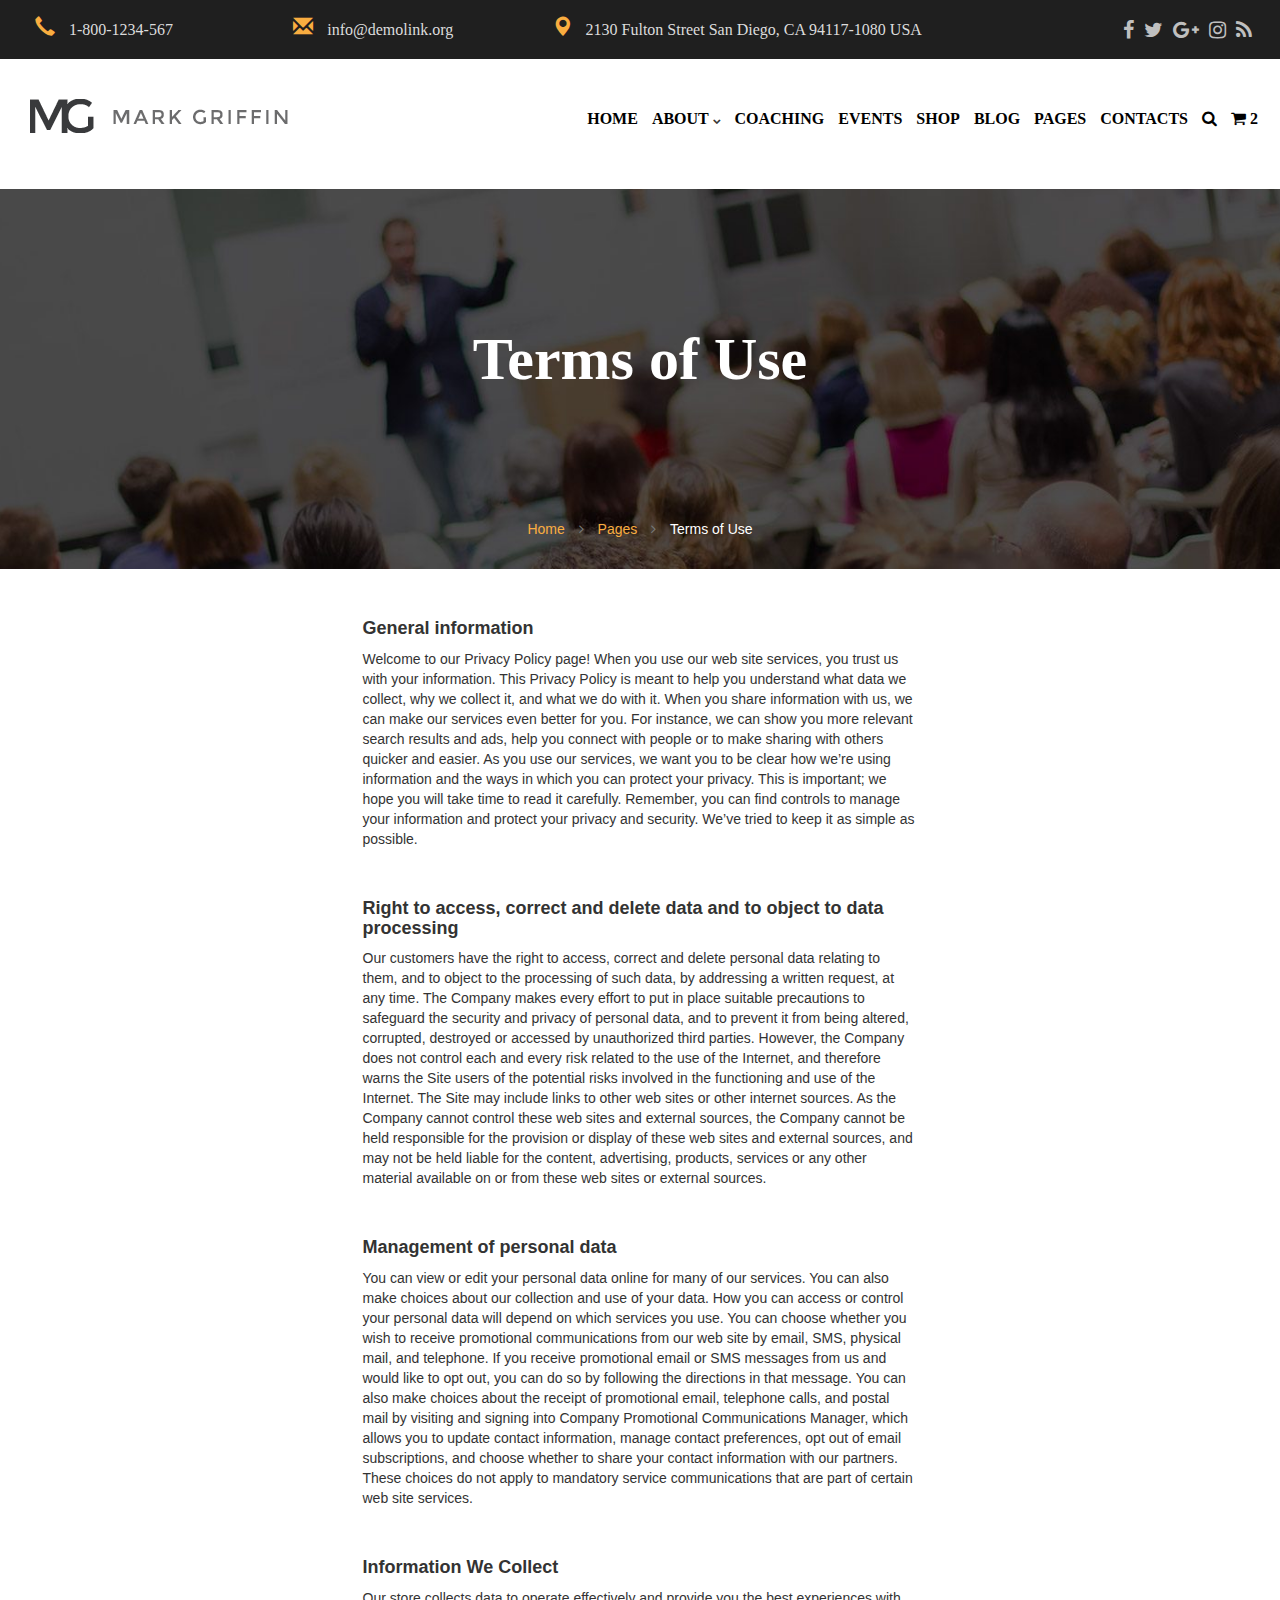
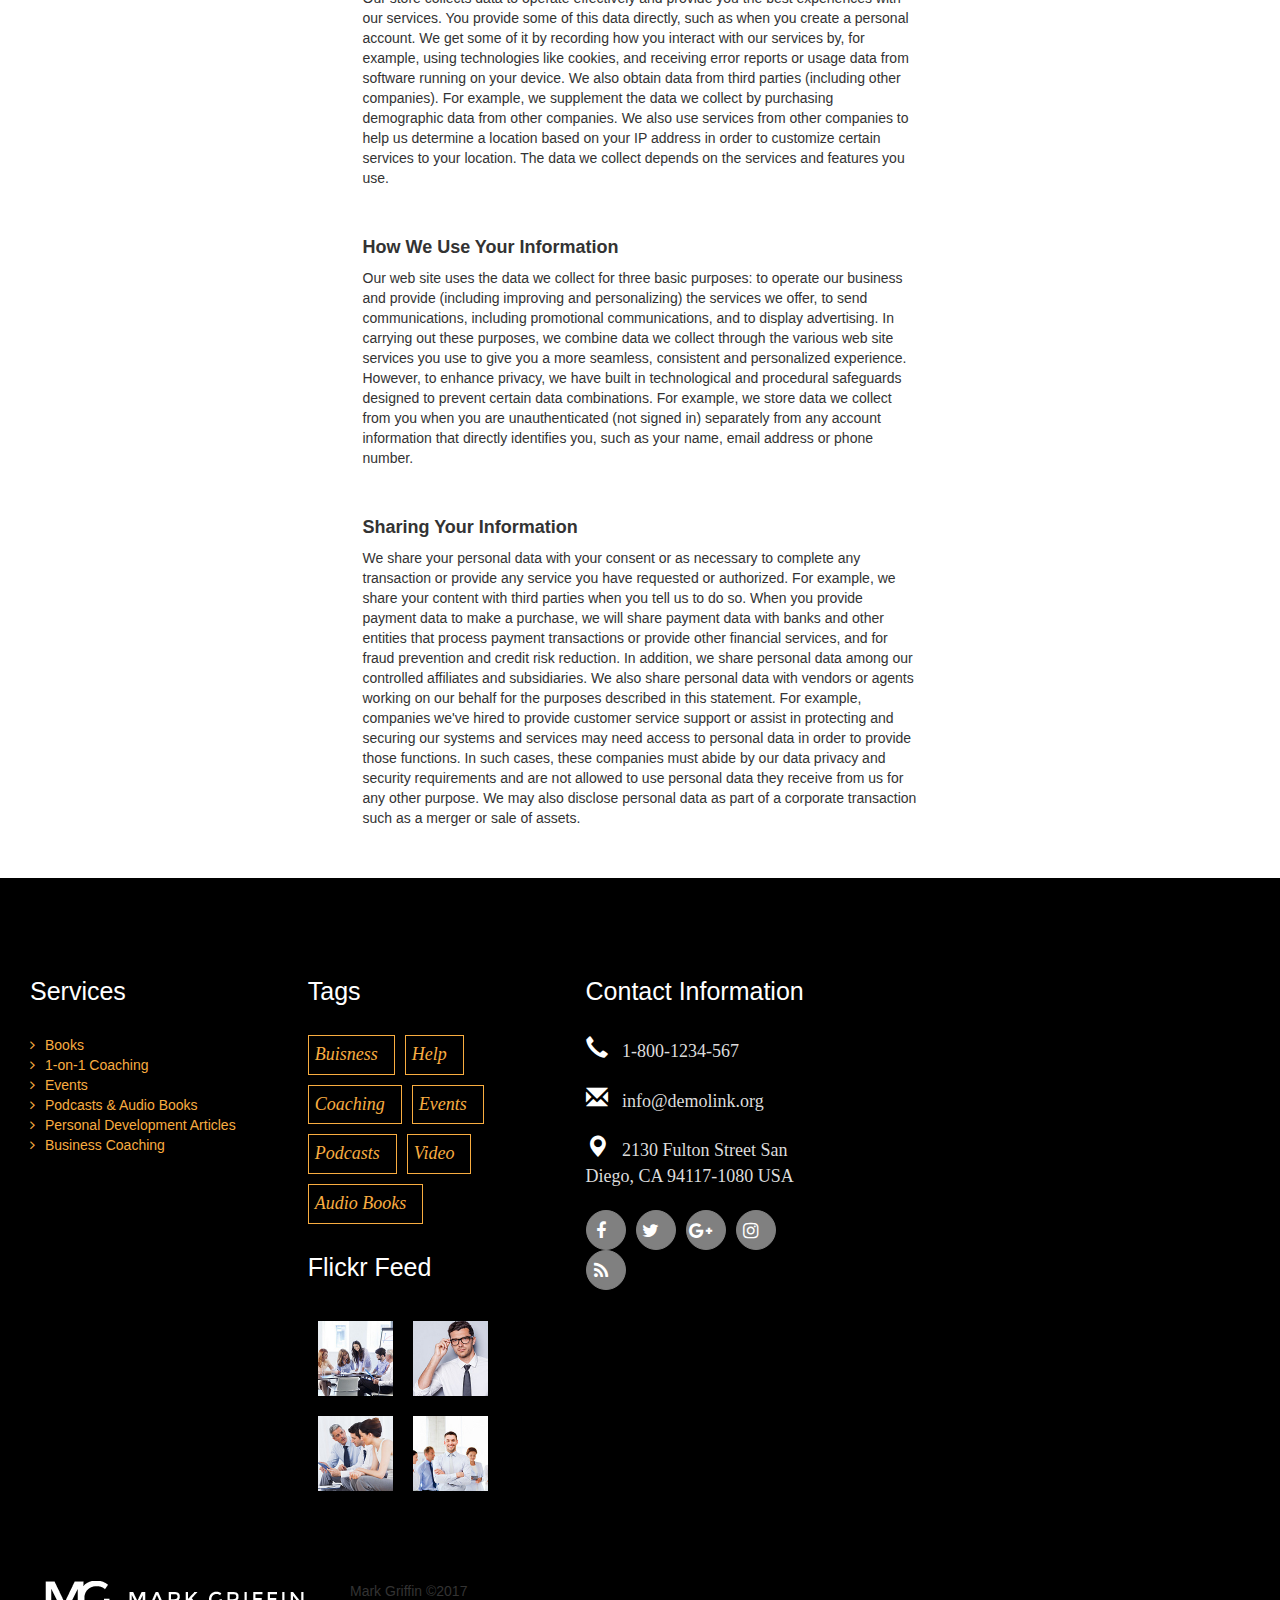
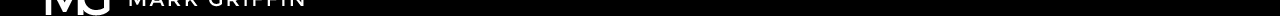
<file: pages/terms-of-use.html>
<!DOCTYPE html>
<html>
<head>
	<title></title>
	<meta charset="UTF-8">
  	<meta name="description" content="Description">
  	<meta name="keywords" content="HTML,CSS,XML,JavaScript">
  	<meta name="author" content="Babashov.info">
  	<meta name="viewport" content="width=device-width, initial-scale=1.0">

	<!-- Boostrap Css -->
	<link rel="stylesheet" href="../bootstrap/css/bootstrap.min.css">

	<!-- Bootstrap Optional theme -->
	<link rel="stylesheet" href="../bootstrap/css/bootstrap-theme.min.css">
	<!-- Font Awesome -->
	<link href="https://maxcdn.bootstrapcdn.com/font-awesome/4.7.0/css/font-awesome.min.css" rel="stylesheet" integrity="sha384-wvfXpqpZZVQGK6TAh5PVlGOfQNHSoD2xbE+QkPxCAFlNEevoEH3Sl0sibVcOQVnN" crossorigin="anonymous">
	<!-- Default Css -->
	<link rel="stylesheet" type="text/css" href="../css/terms.css">


</head>
<body>

<section id="head" class="container-fluid">
	
  <div class="col-md-10">
	<div class="row">
		<div class="col-md-3">
			<div class="headTags">
			<span class="glyphicon glyphicon-earphone"></span>
			<a href="">1-800-1234-567</a>
			</div>
		</div>
		<div class="col-md-3">

			<div class="headTags">
			<span class="glyphicon glyphicon-envelope"></span>
			<a href="">info@demolink.org</a>
			</div>

		</div>
		<div class="col-md-6">	

			<div class="headTags">
			<span class="glyphicon glyphicon-map-marker"></span>
			<a href="#">2130 Fulton Street San Diego, CA 94117-1080 USA</a>
			</div>

		</div>
		

	</div>
	
 </div>
<div class="col-md-2">
	<div class="row">
		<a href=""><i class="fa fa-facebook reng" aria-hidden="true"></i></a>
		<a href=""><i class="fa fa-twitter reng" aria-hidden="true"></i></a>
		<a href=""><i class="fa fa-google-plus reng" aria-hidden="true"></i></a>
		<a href=""><i class="fa fa-instagram reng" aria-hidden="true"></i></a>
		<a href=""><i class="fa fa-rss reng" aria-hidden="true"></i></a>		
	</div>
</div>


	
</section>
<section id="navBar" class="container-fluid">
	<div class="row">
		<div class="col-lg-4 col-md-12">
		<div class="navImg">
			<img src="../images/brand.png" class="img-responsive" alt="">
		</div>
	</div>
	<div class="col-lg-8 col-md-12">
		<div class="row">
			<ul>
			<li><a href="">Home</a></li>
			<li><a href="">About <i class="fa fa-chevron-down" aria-hidden="true"></i></a></li>
			<li><a href="">Coaching</a></li>
			<li><a href="">Events</a></li>
			<li><a href="">Shop</a></li>
			<li><a href="">Blog</a></li>
			<li><a href="">Pages</a></li>
			<li><a href="">Contacts</a></li>
			<li><a href=""><i class="fa fa-search" aria-hidden="true"></i></a></li>
			<li><a href=""><i class="fa fa-shopping-cart" aria-hidden="true"></i> 2</a></li>
		</ul>
		</div>
		
	</div>
	</div>
</section>

<section id="terms" class="container-fluid">
	<div class="container">
		<div class="row">
			<h1>Terms of Use</h1>
			<div class="termsLinks">
				<a href="">Home <i class="fa fa-angle-right" aria-hidden="true"></i> </a>
				<a href="">Pages <i class="fa fa-angle-right" aria-hidden="true"></i> </a>
				<span>Terms of Use</span>
			</div>
		</div>
	</div>
</section>

<section id="termsText">
	<div class="container">
		<div class="row">
			<div class="col-md-3"></div>
			
			<div class="col-md-6">
				<div class="termsTextPadding">
					<h1>General information</h1>
					<p>Welcome to our Privacy Policy page! When you use our web site services, you trust us with your information. This Privacy Policy is meant to help you understand what data we collect, why we collect it, and what we do with it. When you share information with us, we can make our services even better for you. For instance, we can show you more relevant search results and ads, help you connect with people or to make sharing with others quicker and easier. As you use our services, we want you to be clear how we’re using information and the ways in which you can protect your privacy. This is important; we hope you will take time to read it carefully. Remember, you can find controls to manage your information and protect your privacy and security. We’ve tried to keep it as simple as possible.</p>
				</div>
				
				<div class="termsTextPadding">
					<h1>Right to access, correct and delete data and to object to data processing</h1>
					<p>Our customers have the right to access, correct and delete personal data relating to them, and to object to the processing of such data, by addressing a written request, at any time. The Company makes every effort to put in place suitable precautions to safeguard the security and privacy of personal data, and to prevent it from being altered, corrupted, destroyed or accessed by unauthorized third parties. However, the Company does not control each and every risk related to the use of the Internet, and therefore warns the Site users of the potential risks involved in the functioning and use of the Internet. The Site may include links to other web sites or other internet sources. As the Company cannot control these web sites and external sources, the Company cannot be held responsible for the provision or display of these web sites and external sources, and may not be held liable for the content, advertising, products, services or any other material available on or from these web sites or external sources.</p>
				</div>

				<div class="termsTextPadding">
					<h1>Management of personal data</h1>
					<p>You can view or edit your personal data online for many of our services. You can also make choices about our collection and use of your data. How you can access or control your personal data will depend on which services you use. You can choose whether you wish to receive promotional communications from our web site by email, SMS, physical mail, and telephone. If you receive promotional email or SMS messages from us and would like to opt out, you can do so by following the directions in that message. You can also make choices about the receipt of promotional email, telephone calls, and postal mail by visiting and signing into Company Promotional Communications Manager, which allows you to update contact information, manage contact preferences, opt out of email subscriptions, and choose whether to share your contact information with our partners. These choices do not apply to mandatory service communications that are part of certain web site services.</p>
				</div>

				<div class="termsTextPadding">
					<h1>Information We Collect</h1>
					<p>Our store collects data to operate effectively and provide you the best experiences with our services. You provide some of this data directly, such as when you create a personal account. We get some of it by recording how you interact with our services by, for example, using technologies like cookies, and receiving error reports or usage data from software running on your device. We also obtain data from third parties (including other companies). For example, we supplement the data we collect by purchasing demographic data from other companies. We also use services from other companies to help us determine a location based on your IP address in order to customize certain services to your location. The data we collect depends on the services and features you use.</p>
				</div>

				<div class="termsTextPadding">
					<h1>How We Use Your Information</h1>
					<p>Our web site uses the data we collect for three basic purposes: to operate our business and provide (including improving and personalizing) the services we offer, to send communications, including promotional communications, and to display advertising. In carrying out these purposes, we combine data we collect through the various web site services you use to give you a more seamless, consistent and personalized experience. However, to enhance privacy, we have built in technological and procedural safeguards designed to prevent certain data combinations. For example, we store data we collect from you when you are unauthenticated (not signed in) separately from any account information that directly identifies you, such as your name, email address or phone number.</p>
				</div>

				<div class="termsTextPadding">
					<h1>Sharing Your Information</h1>
					<p>We share your personal data with your consent or as necessary to complete any transaction or provide any service you have requested or authorized. For example, we share your content with third parties when you tell us to do so. When you provide payment data to make a purchase, we will share payment data with banks and other entities that process payment transactions or provide other financial services, and for fraud prevention and credit risk reduction. In addition, we share personal data among our controlled affiliates and subsidiaries. We also share personal data with vendors or agents working on our behalf for the purposes described in this statement. For example, companies we've hired to provide customer service support or assist in protecting and securing our systems and services may need access to personal data in order to provide those functions. In such cases, these companies must abide by our data privacy and security requirements and are not allowed to use personal data they receive from us for any other purpose. We may also disclose personal data as part of a corporate transaction such as a merger or sale of assets.</p>
				</div>

			</div>
			<div class="col-md-3"></div>
		</div>
	</div>
</section>



<section id="footer" class="container-fluid">
	
	<div class="col-lg-8">
		<div class="row">
			<div class="col-lg-4">
				<h1>Services</h1>
				<ul>
					<li><a href=""><i class="fa fa-angle-right" aria-hidden="true"></i>Books</a></li>
					<li><a href=""><i class="fa fa-angle-right" aria-hidden="true"></i>1-on-1 Coaching</a></li>
					<li><a href=""><i class="fa fa-angle-right" aria-hidden="true"></i>Events</a></li>
					<li><a href=""><i class="fa fa-angle-right" aria-hidden="true"></i>Podcasts & Audio Books</a></li>
					<li><a href=""><i class="fa fa-angle-right" aria-hidden="true"></i>Personal Development Articles</a></li>
					<li><a href=""><i class="fa fa-angle-right" aria-hidden="true"></i>Business Coaching</a></li>
				</ul>
			</div>
			<div class="col-lg-4">
				<h1>Tags</h1>
				
				<div class="footerTags">
					<ul>
						<li><a href=""><i>Buisness</i></a></li>
						<li><a href=""><i>Help</i></a></li>
						<li><a href=""><i>Coaching</i></a></li>
						<li><a href=""><i>Events</i></a></li>
						<li><a href=""><i>Podcasts</i></a></li>
						<li><a href=""><i>Video</i></a></li>
						<li><a href=""><i>Audio Books</i></a></li>
					</ul>
				</div>

				<div class="clear"></div>

				<div class="flickr">
					<h1>Flickr Feed</h1>
					<ul>
						<li><a href=""><img src="../images/f1.jpg" class="img-responsive " alt=""></a></li>
						<li><a href=""><img src="../images/f2.jpg" class="img-responsive " alt=""></a></li>
						<li><a href=""><img src="../images/f3.jpg" class="img-responsive " alt=""></a></li>
						<li><a href=""><img src="../images/f4.jpg" class="img-responsive " alt=""></a></li>
					</ul>
				</div>

			</div>
			<div class="col-lg-4">
				<h1>Contact Information</h1>
				<ul class="contactInform">
					<li><a href=""><span class="glyphicon glyphicon-earphone"></span> 1-800-1234-567</a></li>
					<li><a href=""><span class="glyphicon glyphicon-envelope"></span> info@demolink.org</a></li>
					<li><a href=""><span class="glyphicon glyphicon-map-marker"></span> 2130 Fulton Street San Diego, CA 94117-1080 USA</a></li>
				</ul>

				<ul class="social">
					<li><a href=""><i class="fa fa-facebook" aria-hidden="true"></i></a></li>
					<li><a href=""><i class="fa fa-twitter" aria-hidden="true"></i></a></li>
					<li><a href=""><i class="fa fa-google-plus" aria-hidden="true"></i></a></li>
					<li><a href=""><i class="fa fa-instagram" aria-hidden="true"></i></a></li>
					<li><a href=""><i class="fa fa-rss" aria-hidden="true"></i></a></li>
				</ul>
			</div>
		</div>
	</div>

	<div class="col-lg-4">
		
		<iframe src="https://www.google.com/maps/embed?pb=!1m18!1m12!1m3!1d194472.67477536274!2d49.71487502752496!3d40.394769469884395!2m3!1f0!2f0!3f0!3m2!1i1024!2i768!4f13.1!3m3!1m2!1s0x40307d6bd6211cf9%3A0x343f6b5e7ae56c6b!2sBaku%2C+Azerbaijan!5e0!3m2!1sen!2s!4v1507805908163" width="100%" height="600px" frameborder="0" style="border:0" allowfullscreen></iframe>


	</div>

	<div class="clear"></div>

	<div class="col-lg-12">
		<div class="col-lg-3"><img src="../images/brand-footer.png" class="img-responsive"></div>
		<div class="col-lg-9">
			Mark Griffin ©2017
		</div>
	</div>

	

</section>

<script src="../js/jquery-3.2.1.min.js"></script>
<!-- Latest compiled and minified JavaScript -->
<script src="../bootstrap/js/bootstrap.min.js"></script>

</body>
</html>
</file>
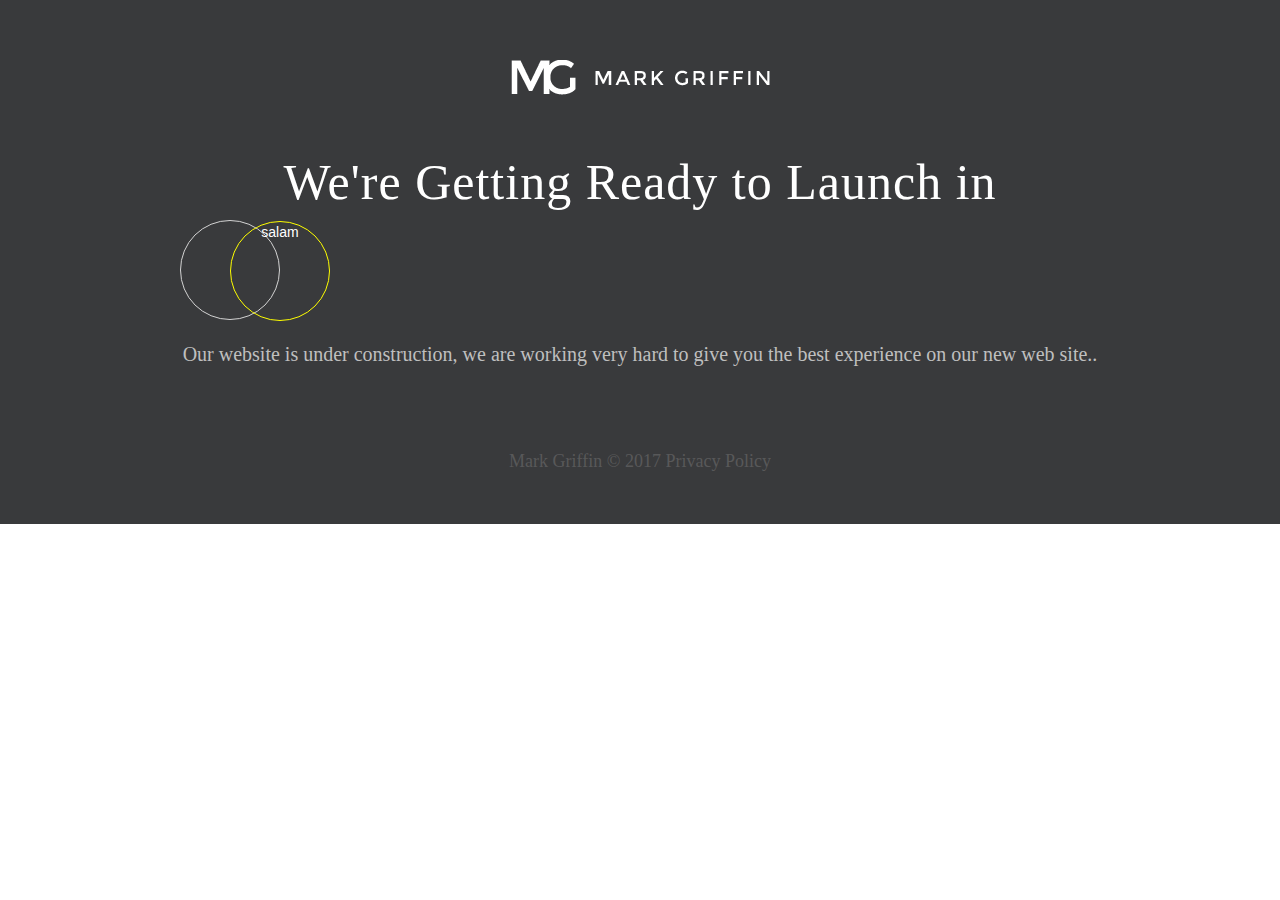
<file: pages/not-found/coming-soon.html>
<!DOCTYPE html>
<html lang="en">
<head>
	<meta charset="UTF-8">
	<title>Coming Soon</title>
<!-- Latest compiled and minified CSS -->
<link rel="stylesheet" href="../../bootstrap/css/bootstrap.min.css">

<!-- Optional theme -->
<link rel="stylesheet" href="../../bootstrap/css/bootstrap-theme.min.css">
<!-- Google Fonts -->
<!-- <link rel="stylesheet" type="text/css" href="//fonts.googleapis.com/css?family=Montserrat:400,500,700%7CMerriweather:300,400,400i,700,700i%7CLato:300,400,400i,700,900"> -->
<!-- Default Css -->
<link rel="stylesheet" type="text/css" href="../../css/style.css">
</head>
<body>
<section id="not-found404">
	
	<div class="container-fluid">
	<div class="container text-center">
		<div class="coming-soon">
			<img src="../../images/brand-footer.png" class = "img-responsive text-center" alt="">
			<h2>We're Getting Ready to Launch in</h2>
			<ul>
				<li></li>
				<li></li>
				<li></li>
				<li></li>
			</ul>
			<div class="clear"></div>
			<p>Our website is under construction, we are working very hard to give you the best experience on our new web site..</p>
			
			<div class="clear"></div>
			<p class="pFooter text-center"><span>Mark Griffin © 2017 </span><a href="#">Privacy Policy</a></p>
		</div>
		
	</div>
</div>


</section>


<!-- Jquery Default -->
<script src="../../js/jquery-3.2.1.min.js"></script>
<!-- Latest compiled and minified JavaScript -->
<script src="../../bootstrap/js/bootstrap.min.js"</script>
<!-- Default Js -->
<!-- <script type="text/javascript" src="js/script.js"></script>	 -->
</body>
</html>
</file>
<file: css/terms.css>
/* smartphones, iPhone, ucun olculer 480x320 phones */
/* Tabletler Ucun */
/* Maximum olculer */
* {
  list-style: none;
}

.clear {
  clear: both;
}

#head {
  width: 100%;
  background: rgba(0, 0, 0, 0.88);
  padding: 20px 20px;
  line-height: 0px;
}
#head .headTags span {
  padding-right: 10px;
  line-height: 10px;
}
#head .headTags span {
  color: #f9ad40;
  font-size: 20px;
}
#head .headTags a {
  font: 16px Lato;
  color: #DCDCDC;
  transition: all .3s ease-in-out;
}
#head .headTags a:hover {
  color: #bbb;
}
#head .col-md-2 .row {
  position: absolute;
  right: 20px;
}
#head .col-md-2 .row a i {
  font-size: 20px;
  color: #bfbfbf;
  padding: 0px 3px;
}
#head .col-md-2 .row a:nth-child(1) i:hover {
  transition: all .3s ease;
  color: #3b5998;
}
#head .col-md-2 .row a:nth-child(2) i:hover {
  transition: all .3s ease;
  color: #28aae1;
}
#head .col-md-2 .row a:nth-child(3) i:hover {
  transition: all .3s ease;
  color: #dd4e40;
}
#head .col-md-2 .row a:nth-child(4) i:hover {
  transition: all .3s ease;
  color: #d13598;
}
#head .col-md-2 .row a:nth-child(5) i:hover {
  transition: all .3s ease;
  color: #f89a38;
}
#head .col-md-4 a {
  font-size: 16px;
}

@media screen and (max-width: 1199px) {
  #head {
    display: none;
  }
}
#navBar {
  width: 100%;
  padding: 40px 30px;
}
#navBar .col-lg-8 ul {
  float: right;
}
#navBar .col-lg-8 ul li {
  float: left;
  padding: 0px 7px;
  line-height: 40px;
}
#navBar .col-lg-8 ul li:nth-child(2) i {
  font-size: 8px;
  color: rgba(0, 0, 0, 0.8);
}
#navBar .col-lg-8 ul li:nth-child(2) a:hover i {
  transform: rotate(-180deg);
}
#navBar .col-lg-8 ul li a {
  font: 16px Lato;
  color: black;
  font-weight: 700;
  text-transform: uppercase;
}
#navBar .col-lg-8 ul li a:hover {
  text-decoration: none;
  color: #f9ad40;
}

@media screen and (max-width: 1199px) {
  #navBar {
    width: 100%;
    margin-bottom: -20px;
    margin-top: -22px;
    text-align: center;
  }
  #navBar .col-lg-8 ul {
    width: 88%;
    display: block;
    float: none;
    margin: 22px auto;
  }
  #navBar .col-lg-8 ul li {
    margin: 0px 5px;
  }
}
#terms {
  background: url(../images/bg-breadcrumbs.jpg) center center no-repeat;
  background-size: cover;
}
#terms .container .row h1 {
  color: #fff;
  text-align: center;
  font: 60px/300px Lato;
  font-weight: bolder;
}
#terms .container .row .termsLinks {
  display: block;
  text-align: center;
  margin-bottom: 30px;
  color: #fff;
}
#terms .container .row .termsLinks a {
  margin-right: 10px;
  color: #f9ad40;
}
#terms .container .row .termsLinks a:hover {
  color: #15aecf;
  text-decoration: none;
}
#terms .container .row .termsLinks a i {
  margin-left: 10px;
  color: #777;
}

#footer {
  background: black;
}
#footer .col-lg-8 {
  margin: 80px 0px;
}
#footer .col-lg-8 .row .col-lg-4 h1 {
  color: white;
  font-size: 25px;
  margin-bottom: 30px;
}
#footer .col-lg-8 .row .col-lg-4 ul {
  padding: 0px;
  margin: 0px;
}
#footer .col-lg-8 .row .col-lg-4 ul li a {
  color: #f9ad40;
}
#footer .col-lg-8 .row .col-lg-4 ul li a:hover {
  color: #cd7b06;
}
#footer .col-lg-8 .row .col-lg-4 ul li a i {
  margin-right: 10px;
}
#footer .col-lg-8 .row .col-lg-4 .footerTags ul li {
  float: left;
  margin-right: 10px;
  margin-bottom: 10px;
}
#footer .col-lg-8 .row .col-lg-4 .footerTags ul li a {
  border: 1px solid #f9ad40;
  padding: 6px;
  font-size: 18px;
  font-family: Lato;
  display: block;
  text-align: center;
  text-decoration: none;
}
#footer .col-lg-8 .row .col-lg-4 .footerTags ul li a:hover {
  background: #cd7b06;
  color: white;
}
#footer .col-lg-8 .row .col-lg-4 .flickr li {
  padding: 10px;
  float: left;
}
#footer .col-lg-8 .row .col-lg-4 .flickr li a img {
  width: 75px;
  height: 75px;
}
#footer .col-lg-8 .row .col-lg-4 .contactInform li {
  margin-bottom: 20px;
}
#footer .col-lg-8 .row .col-lg-4 .contactInform li a {
  color: #DCDCDC;
  font-size: 18px;
  font-family: Lato;
}
#footer .col-lg-8 .row .col-lg-4 .contactInform li a span {
  font-size: 22px;
  margin-right: 10px;
  color: white;
}
#footer .col-lg-12 .col-lg-9 {
  float: right;
}
#footer .social li {
  float: left;
  border: 1px solid gray;
  border-radius: 100%;
  background: gray;
  text-align: center;
  height: 40px;
  width: 40px;
  margin-right: 10px;
}
#footer .social li a i {
  line-height: 40px;
  color: white;
  text-align: center;
  font-size: 18px;
}
#footer .social li:hover {
  background: blue;
  border-color: blue;
}

.termsTextPadding {
  margin: 50px 0px;
}
.termsTextPadding h1 {
  font-weight: bolder;
  font-size: 18px;
}
</file>
<file: css/style.css>
/* smartphones, iPhone, ucun olculer 480x320 phones */
/* Tabletler Ucun */
/* Maximum olculer */
* {
  list-style: none; }

.clear {
  clear: both; }

#not-found404 {
  background: #393a3c;
  color: #fff;
  padding: 40px 0px; }
  #not-found404 img {
    margin: 20px auto; }
  #not-found404 h1 {
    margin-top: 60px;
    color: #f9ad40;
    font-family: Lato;
    font-size: 180px;
    font-weight: 700; }
  #not-found404 h2 {
    margin-top: 60px;
    color: #fff;
    font-family: Lato;
    font-size: 50px;
    font-weight: 300;
    letter-spacing: 1px; }
  #not-found404 p {
    margin-top: 20px;
    color: #bfbfbf;
    font-family: Lato;
    font-size: 20px;
    font-weight: 300; }
  #not-found404 button {
    text-transform: uppercase;
    margin-top: 80px;
    transition: all .5s ease;
    padding-left: 40px;
    padding-right: 40px;
    padding-top: 20px;
    padding-bottom: 20px; }
  #not-found404 .btn-first {
    background: #f9ad40;
    margin-right: 20px;
    border-radius: 30px;
    color: #fff;
    border: 1px solid transparent;
    font-size: 20px;
    font-weight: 400;
    font-family: Lato; }
    #not-found404 .btn-first:hover {
      background: #15aecf;
      color: #fff; }
  #not-found404 .btn-second {
    background: transparent;
    margin-right: 20px;
    border-radius: 30px;
    color: #fff;
    border: 2px solid white;
    font-size: 20px;
    font-weight: 400;
    font-family: Lato; }
    #not-found404 .btn-second:hover {
      background: #f9ad40;
      color: #fff;
      border-color: #f9ad40; }
  #not-found404 .pFooter {
    color: #777;
    font-size: 18px;
    margin-top: 70px;
    opacity: 0.5; }
    #not-found404 .pFooter a {
      color: #777; }
      #not-found404 .pFooter a:hover {
        color: #fbc271; }

.coming-soon ul {
  width: 1000px;
  margin: 0 auto; }
  .coming-soon ul li {
    float: left; }
  .coming-soon ul li:first-child {
    border: 1px solid lightgray;
    border-radius: 100%;
    height: 100px;
    width: 100px; }
    .coming-soon ul li:first-child:after {
      content: 'salam';
      position: absolute;
      width: 100px;
      height: 100px;
      border: 1px solid yellow;
      border-radius: 100%; }

/*# sourceMappingURL=style.css.map */
</file>
